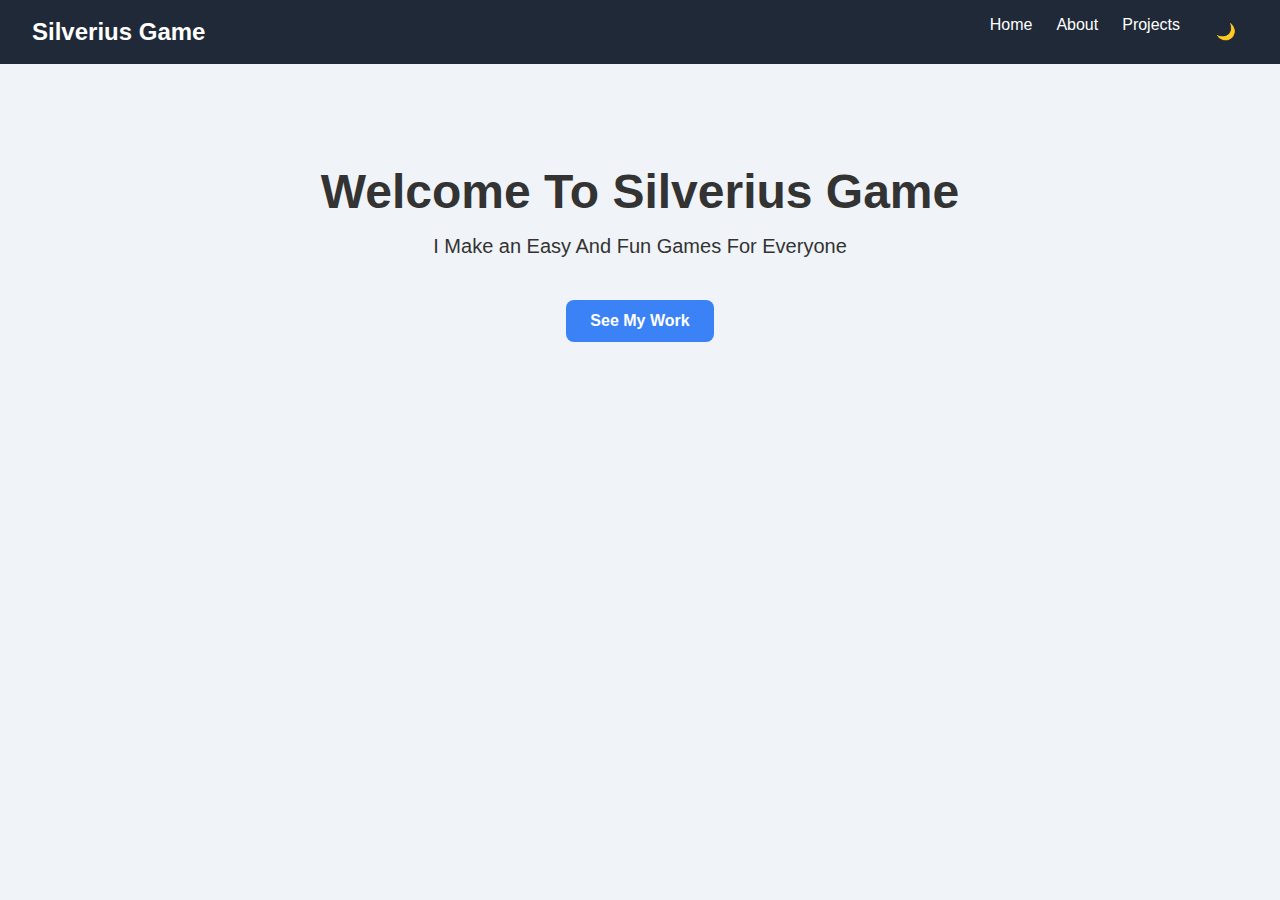
<file: index.html>
<!DOCTYPE html>
<html lang="en">
<head>
  <meta charset="UTF-8" />
  <meta name="viewport" content="width=device-width, initial-scale=1" />
  <title>SilveriusGame</title>
  <link rel="stylesheet" href="style.css" />
</head>
<body>
  <header>
    <nav class="navbar">
      <div class="logo">Silverius Game</div>
      <ul class="nav-links">
        <li><a href="https://silveriusgame.github.io/Home/">Home</a></li>
        <li><a href="about.html">About</a></li>
        <li><a href="https://silveriusgame.github.io/Home/projects.html">Projects</a></li>
        <li><button id="toggle-theme" class="btn-sm">🌙</button></li>
      </ul>
    </nav>
  </header>

 <section class="hero fade-in">
  <h1>Welcome To Silverius Game</h1>
  <p>I Make an Easy And Fun Games For Everyone</p>
  <a href="projects.html" class="btn">See My Work</a>
</section>


  <script>
    // Fade-in animation
    window.addEventListener("DOMContentLoaded", () => {
      document.querySelector(".fade-in").classList.add("show");
    });

    // Dark mode toggle
    const toggleBtn = document.getElementById("toggle-theme");
    toggleBtn.addEventListener("click", () => {
      document.body.classList.toggle("dark");
      toggleBtn.textContent = document.body.classList.contains("dark") ? "☀️" : "🌙";
    });
  </script>
</body>
</html>
</file>
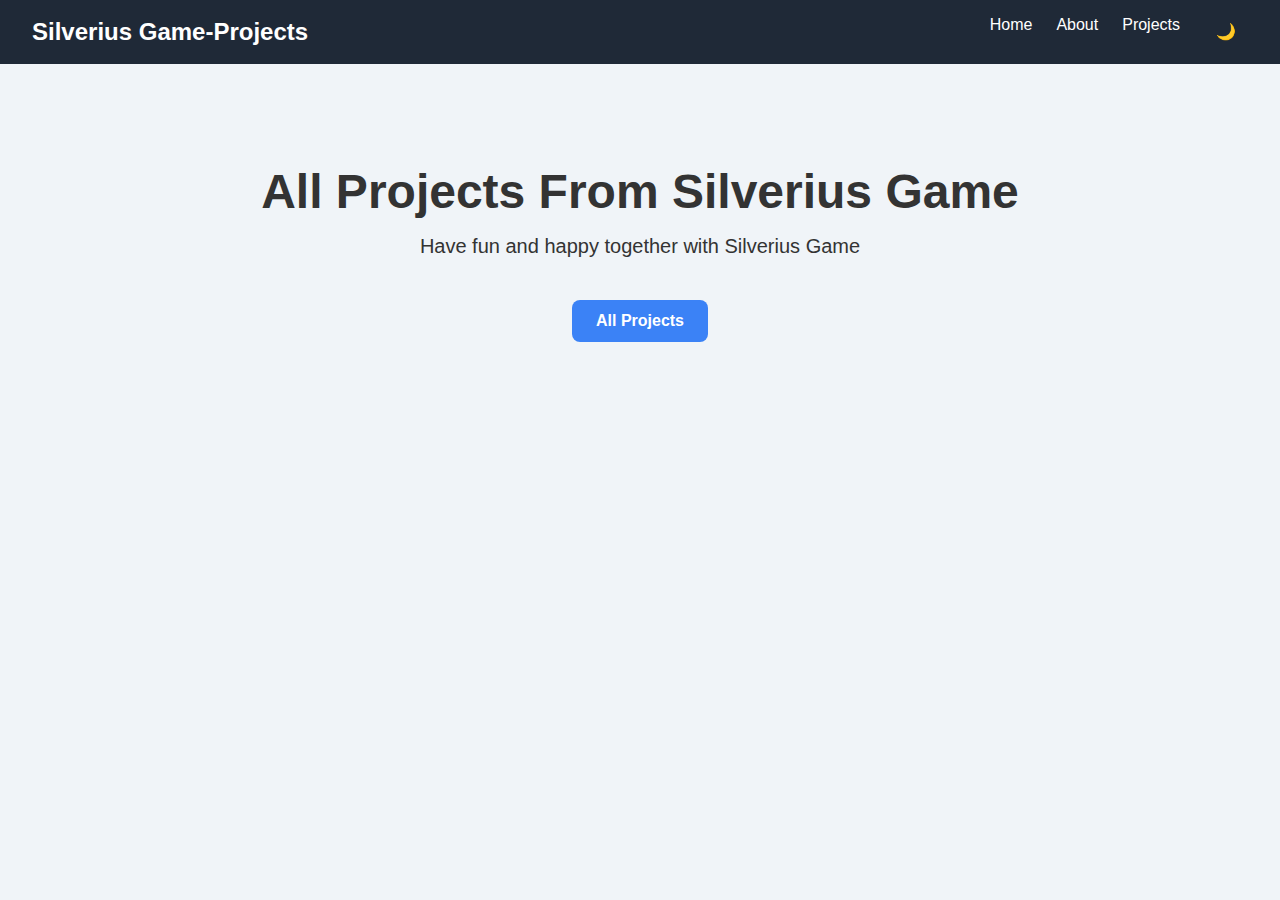
<file: projects.html>
<!DOCTYPE html>
<html lang="en">
<head>
  <meta charset="UTF-8" />
  <meta name="viewport" content="width=device-width, initial-scale=1" />
  <title>Silverius Game Projects</title>
  <link rel="stylesheet" href="style.css" />
</head>
<body>
  <header>
    <nav class="navbar">
      <div class="logo">Silverius Game-Projects</div>
      <ul class="nav-links">
        <li><a href="https://silveriusgame.github.io/Home/">Home</a></li>
        <li><a href="about.html">About</a></li>
        <li><a href="https://silveriusgame.github.io/Home/projects.html">Projects</a></li>
        <li><button id="toggle-theme" class="btn-sm">🌙</button></li>
      </ul>
    </nav>
  </header>

  <section class="hero fade-in">
    <h1>All Projects From Silverius Game</h1>
    <p>Have fun and happy together with Silverius Game</p>
    <a href="https://silveriusgame.github.io/Home/projects.html" class="btn">All Projects</a>
  </section>

  <script>
    // Fade-in animation
    window.addEventListener("DOMContentLoaded", () => {
      document.querySelector(".fade-in").classList.add("show");
    });

    // Dark mode toggle
    const toggleBtn = document.getElementById("toggle-theme");
    toggleBtn.addEventListener("click", () => {
      document.body.classList.toggle("dark");
      toggleBtn.textContent = document.body.classList.contains("dark") ? "☀️" : "🌙";
    });
  </script>
</body>
</html>
</file>
<file: style.css>
/* Reset */
* {
  margin: 0;
  padding: 0;
  box-sizing: border-box;
  font-family: 'Segoe UI', sans-serif;
}

/* Light Theme */
body {
  background: #f0f4f8;
  color: #333;
  transition: background 0.3s, color 0.3s;
}

/* Navbar */
.navbar {
  display: flex;
  justify-content: space-between;
  align-items: center;
  background: #1f2937;
  padding: 1rem 2rem;
}

.logo {
  color: white;
  font-size: 1.5rem;
  font-weight: bold;
}

.nav-links {
  list-style: none;
  display: flex;
  gap: 1.5rem;
}

.nav-links a,
.nav-links button {
  color: white;
  background: none;
  border: none;
  cursor: pointer;
  font-size: 1rem;
  text-decoration: none;
  transition: color 0.3s;
}

.nav-links a:hover,
.nav-links button:hover {
  color: #3b82f6;
}

/* Hero Section */
.hero {
  text-align: center;
  padding: 100px 20px;
}

.hero h1 {
  font-size: 3rem;
}

.hero p {
  font-size: 1.25rem;
  margin: 1rem 0;
}

/* Button */
.btn, .btn-sm {
  padding: 0.75rem 1.5rem;
  background: #3b82f6;
  color: white;
  text-decoration: none;
  border-radius: 8px;
  font-weight: bold;
  transition: background 0.3s;
}

.btn:hover {
  background: #2563eb;
}

.btn-sm {
  padding: 0.4rem 0.75rem;
  font-size: 0.9rem;
}

/* Fade-in animation */
@keyframes fadeInUp {
  from {
    opacity: 0;
    transform: translateY(20px);
  }
  to {
    opacity: 1;
    transform: translateY(0);
  }
}

.fade-in {
  animation: fadeInUp 1s ease-out forwards;
}

/* Dark Mode */
body.dark {
  background: #121212;
  color: #f3f3f3;
}

body.dark .navbar {
  background: #181818;
}

body.dark .nav-links a,
body.dark .nav-links button {
  color: #f3f3f3;
}

body.dark .nav-links a:hover,
body.dark .nav-links button:hover {
  color: #90cdf4;
}

body.dark .btn {
  background: #4f46e5;
}

body.dark .btn:hover {
  background: #4338ca;
}

.hero p {
  font-size: 1.25rem;
  margin: 1rem 0 2rem; /* atas kanan/kiri bawah */
}

.hero .btn {
  display: inline-block;
  margin-top: 10px; /* spasi ekstra kalau perlu */
}
</file>
